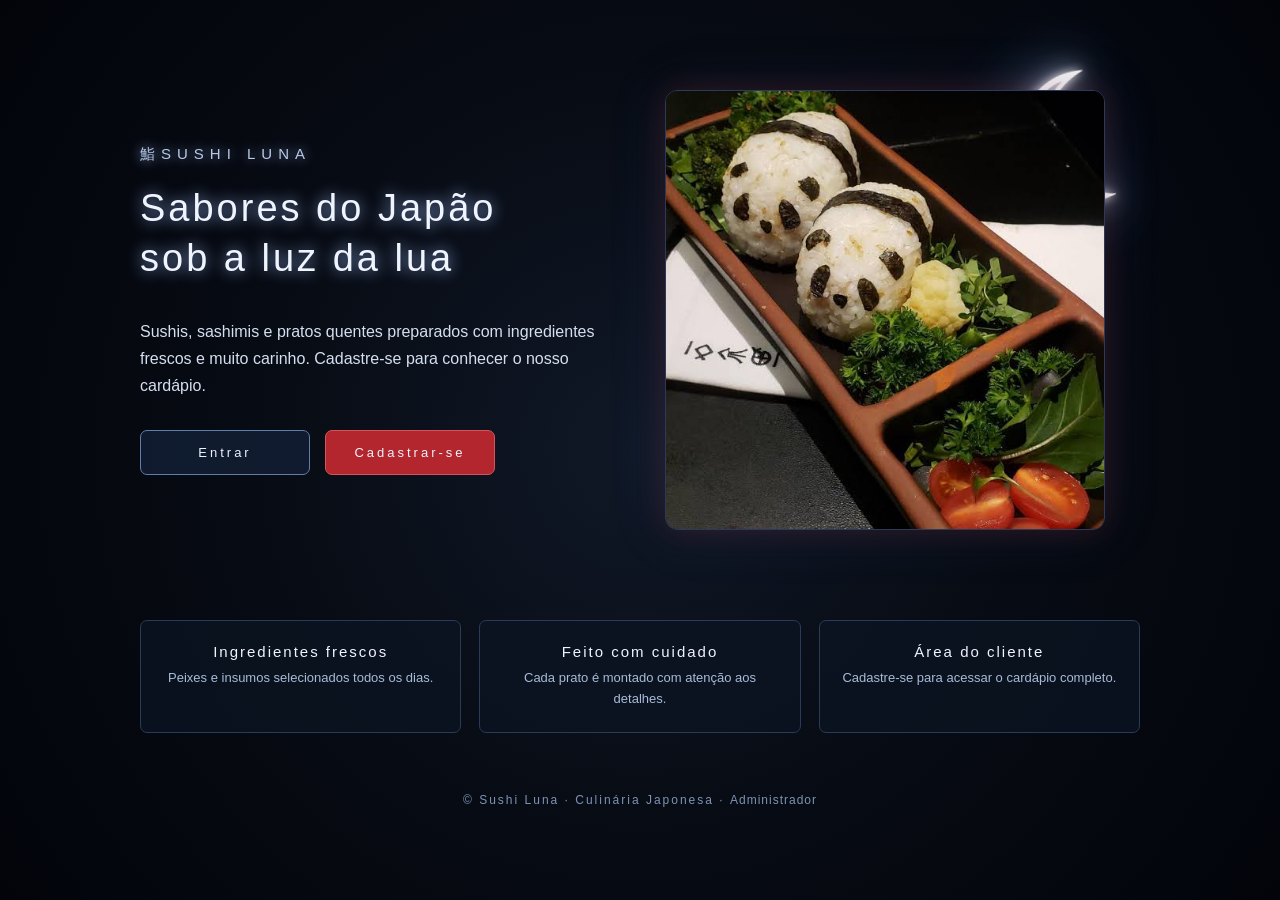
<file: public/index.html>
<!DOCTYPE html>
<html lang="pt-BR">
<head>
    <meta charset="UTF-8">
    <meta name="viewport" content="width=device-width, initial-scale=1.0">
    <title>Sushi Luna | Culinária Japonesa</title>
    <link rel="stylesheet" href="style.css">

    <style>
        body.inicio {
            background: radial-gradient(circle at center, #101827 0%, #070b13 50%, #02040a 100%);
        }

        /* Duas colunas: texto à esquerda, foto à direita */
        body.inicio .banner {
            display: grid;
            grid-template-columns: 1fr 1fr;
            align-items: center;
            gap: 50px;
            width: 100%;
            max-width: 1000px;
            min-height: 60vh;
            margin: 0 auto;
            text-align: left;
        }

        body.inicio .banner-conteudo {
            text-align: left;
        }

        body.inicio .banner-conteudo h1 {
            font-size: 38px;
            line-height: 1.3;
            letter-spacing: 3px;
            text-align: left;
        }

        body.inicio .banner-conteudo h1::after {
            margin: 14px 0 0;
        }

        body.inicio .banner-texto {
            max-width: 480px;
            margin: 0 0 30px;
            color: #d5dff0;
            font-size: 16px;
            line-height: 1.7;
        }

        body.inicio .banner-botoes {
            display: flex;
            flex-wrap: wrap;
            gap: 15px;
        }

        body.inicio .banner-imagem img {
            display: block;
            width: 100%;
            aspect-ratio: 1 / 1;
            object-fit: cover;
            border-radius: 12px;
            border: 1px solid #293b58;
            box-shadow: 0 0 30px #b3262e33, 0 0 60px #547bbd22;
        }

        .btn-link {
            display: inline-block;
            min-width: 170px;
            padding: 14px 24px;
            text-align: center;
            color: #edf3ff;
            font-size: 13px;
            letter-spacing: 3px;
            border: 1px solid #627da7;
            border-radius: 7px;
            background: rgba(20, 35, 59, 0.7);
            transition: 0.3s;
        }

        .btn-link:hover {
            background: #405b83;
            color: #fff;
            transform: translateY(-3px);
        }

        .btn-destaque {
            background: #b3262e;
            border-color: #d4545b;
        }

        .btn-destaque:hover {
            background: #8f1d24;
        }

        body.inicio .sobre {
            display: grid;
            grid-template-columns: repeat(auto-fit, minmax(240px, 1fr));
            gap: 18px;
            width: 100%;
            max-width: 1000px;
            margin: 40px auto;
        }

        .sobre-card {
            padding: 22px;
            background: rgba(12, 20, 34, 0.8);
            border: 1px solid #293b58;
            border-radius: 7px;
            text-align: center;
        }

        .sobre-card h3 {
            font-size: 15px;
            font-weight: 500;
            letter-spacing: 2px;
            color: #f0f4ff;
            margin-bottom: 8px;
        }

        .sobre-card p {
            font-size: 13px;
            line-height: 1.6;
            color: #a9bbd8;
        }

        .rodape {
            margin-top: 20px;
            font-size: 12px;
            letter-spacing: 2px;
            color: #7f93b5;
        }

        /* Celular: uma coluna */
        @media (max-width: 700px) {
            body.inicio .banner {
                grid-template-columns: 1fr;
                text-align: center;
            }

            body.inicio .banner-conteudo,
            body.inicio .banner-conteudo h1 {
                text-align: center;
            }

            body.inicio .banner-conteudo h1::after {
                margin: 14px auto 0;
            }

            body.inicio .banner-texto {
                margin: 0 auto 30px;
            }

            body.inicio .banner-botoes {
                justify-content: center;
            }
        }
    </style>
</head>
<body class="inicio">

    

    <header class="banner">

        <div class="banner-conteudo">
            <p class="marca"><span class="kanji">鮨</span>SUSHI LUNA</p>
            <h1>Sabores do Japão<br>sob a luz da lua</h1>
            <p class="banner-texto">
                Sushis, sashimis e pratos quentes preparados com ingredientes frescos
                e muito carinho. Cadastre-se para conhecer o nosso cardápio.
            </p>

            <div class="banner-botoes">
                <a href="login.html" class="btn-link">Entrar</a>
                <a href="post.html" class="btn-link btn-destaque">Cadastrar-se</a>
            </div>
        </div>

        <div class="banner-imagem">
            <img src="images.jpg" alt="Onigiris em formato de panda">
        </div>

    </header>

    <section class="sobre">
        <div class="sobre-card">
            <h3>Ingredientes frescos</h3>
            <p>Peixes e insumos selecionados todos os dias.</p>
        </div>
        <div class="sobre-card">
            <h3>Feito com cuidado</h3>
            <p>Cada prato é montado com atenção aos detalhes.</p>
        </div>
        <div class="sobre-card">
            <h3>Área do cliente</h3>
            <p>Cadastre-se para acessar o cardápio completo.</p>
        </div>
    </section>

    <footer class="rodape">
        © Sushi Luna · Culinária Japonesa · <a href="admin-login.html">Administrador</a>
    </footer>

</body>
</html>
</file>
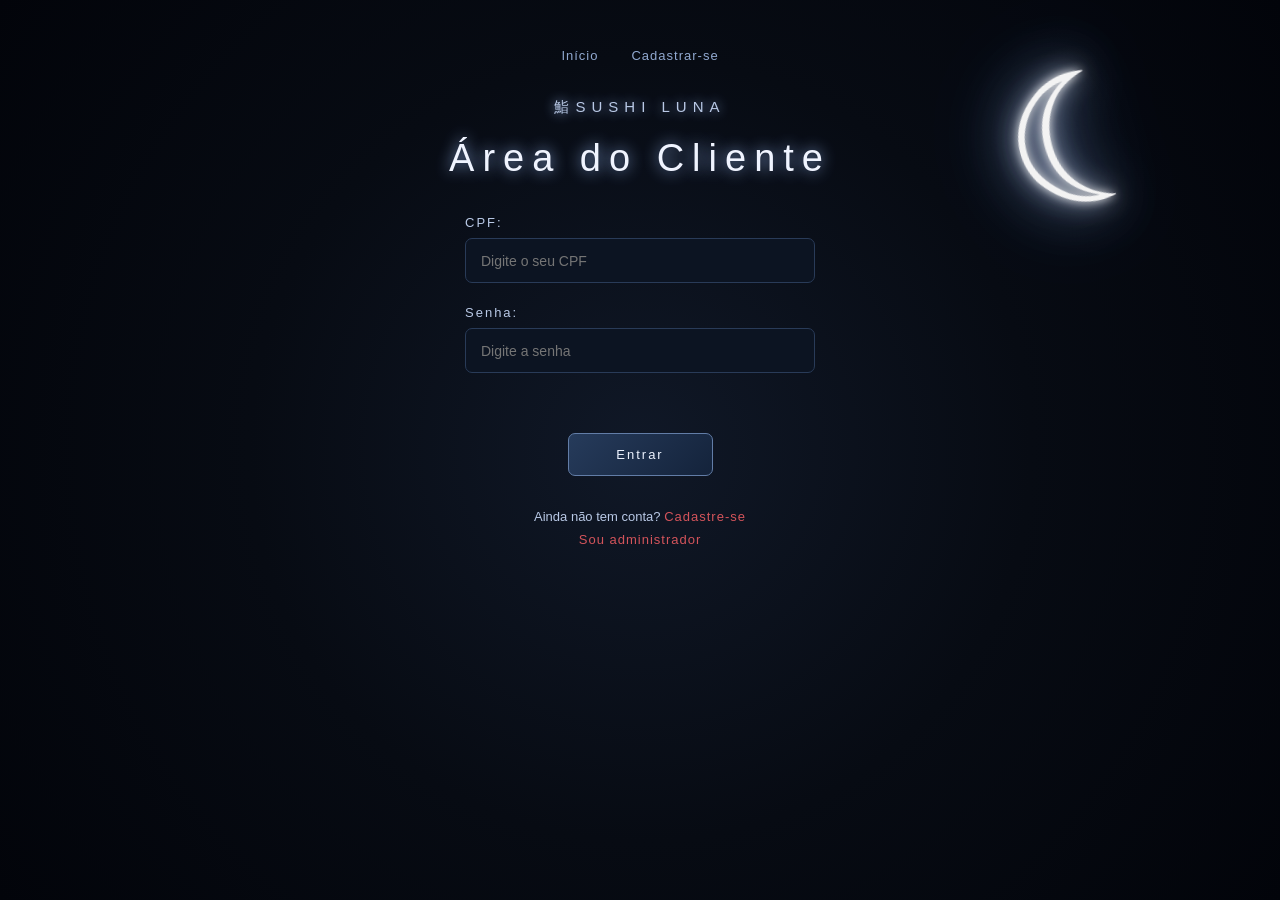
<file: public/login.html>
<!DOCTYPE html>
<html lang="pt-BR">
<head>
    <meta charset="UTF-8">
    <meta name="viewport" content="width=device-width, initial-scale=1.0">
    <title>Entrar | Sushi Luna</title>
    <link rel="stylesheet" href="style.css">
</head>
<body>

    <nav class="menu">
        <a href="index.html">Início</a>
        
        <a href="post.html">Cadastrar-se</a>
    </nav>

    <p class="marca"><span class="kanji">鮨</span>SUSHI LUNA</p>

    <main class="formulario">
        <h1>Área do Cliente</h1>

        <label for="cpfLogin">CPF:</label>
        <input type="text" id="cpfLogin" placeholder="Digite o seu CPF" maxlength="11">

        <label for="senha">Senha:</label>
        <input type="password" id="senha" placeholder="Digite a senha">

        <p id="erro" class="erro"></p>

        <div class="botoes">
            <button type="button" onclick="entrar()">Entrar</button>
        </div>

        <p class="link-extra">Ainda não tem conta? <a href="index.html">Cadastre-se</a></p>
        <p class="link-extra"><a href="admin-login.html">Sou administrador</a></p>
    </main>

    <script src="login.js"></script>
</body>
</html>
</file>
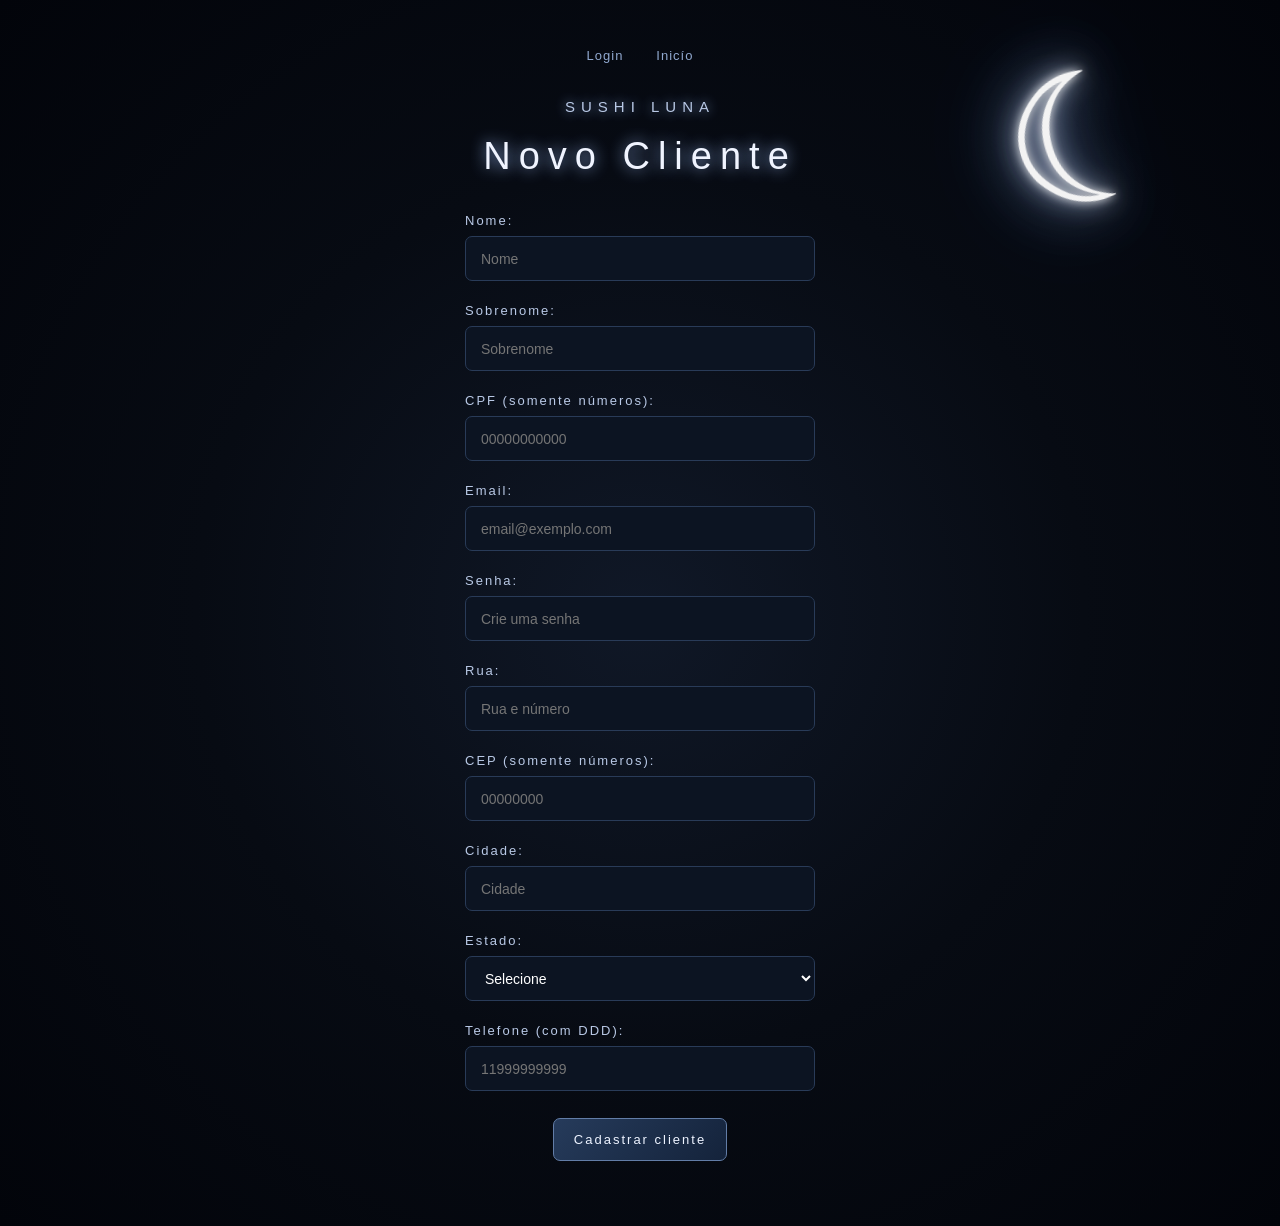
<file: public/post.html>
<!DOCTYPE html>
<html lang="pt-BR">
<head>
    <meta charset="UTF-8">
    <meta name="viewport" content="width=device-width, initial-scale=1.0">
    <title>Novo Cliente | Sushi Luna</title>
    <link rel="stylesheet" href="style.css">
</head>
<body>

    <nav class="menu">
        <a href="login.html">Login</a>
        <a href="index.html">Inicío</a>
       
    </nav>

    <p class="marca">SUSHI LUNA</p>

    <main class="formulario">
        <h1>Novo Cliente</h1>

        <label for="nome">Nome:</label>
        <input type="text" id="nome" placeholder="Nome">

        <label for="sobrenome">Sobrenome:</label>
        <input type="text" id="sobrenome" placeholder="Sobrenome">

        <label for="identificadorCPF">CPF (somente números):</label>
        <input type="text" id="identificadorCPF" placeholder="00000000000" maxlength="11">

        <label for="email">Email:</label>
        <input type="email" id="email" placeholder="email@exemplo.com">

        <label for="senha">Senha:</label>
        <input type="password" id="senha" placeholder="Crie uma senha">

        <label for="rua">Rua:</label>
        <input type="text" id="rua" placeholder="Rua e número">

        <label for="cep">CEP (somente números):</label>
        <input type="text" id="cep" placeholder="00000000" maxlength="8">

        <label for="cidade">Cidade:</label>
        <input type="text" id="cidade" placeholder="Cidade">

        <label for="estado">Estado:</label>
        <select id="estado">
            <option value="">Selecione</option>
            <option>AC</option><option>AL</option><option>AP</option><option>AM</option>
            <option>BA</option><option>CE</option><option>DF</option><option>ES</option>
            <option>GO</option><option>MA</option><option>MT</option><option>MS</option>
            <option>MG</option><option>PA</option><option>PB</option><option>PR</option>
            <option>PE</option><option>PI</option><option>RJ</option><option>RN</option>
            <option>RS</option><option>RO</option><option>RR</option><option>SC</option>
            <option>SP</option><option>SE</option><option>TO</option>
        </select>

        <label for="telefone">Telefone (com DDD):</label>
        <input type="text" id="telefone" placeholder="11999999999" maxlength="11">

        <div class="botoes">
            <button type="button" onclick="enviarDados()">Cadastrar cliente</button>
        </div>
    </main>

    <script src="post.js"></script>
</body>
</html>
</file>
<file: public/style.css>
/* ==============================
   CONFIGURAÇÕES GERAIS
================================ */

* {
    margin: 0;
    padding: 0;
    box-sizing: border-box;
}

body {
    min-height: 100vh;
    font-family: 'Segoe UI', sans-serif;

    background: radial-gradient(
        circle at center,
        #101827 0%,
        #070b13 50%,
        #02040a 100%
    );

    color: #e8edf7;

    display: flex;
    flex-direction: column;
    align-items: center;

    padding: 40px 20px;
    position: relative;
    overflow-x: hidden;
}

/* ==============================
   LUA MINGUANTE
================================ */

body::before {
    content: "☾";

    position: fixed;
    top: 35px;
    right: 9%;

    font-size: 180px;
    color: #ffffff;

    text-shadow:
        0 0 10px #ffffff,
        0 0 25px #dce8ff,
        0 0 55px #9bbcff,
        0 0 90px #547bbd;

    transform: rotate(-15deg);
    opacity: 0.95;

    pointer-events: none;
    z-index: -1;
}

/* ==============================
   TÍTULO E NOME DA LOJA
================================ */

h1 {
    font-size: 38px;
    font-weight: 500;
    letter-spacing: 8px;
    text-align: center;

    color: #f0f4ff;

    margin-bottom: 35px;

    text-shadow: 0 0 15px #8ba9df;
}

.marca {
    font-size: 15px;
    letter-spacing: 6px;
    color: #b9c9e6;
    margin-bottom: 20px;
    text-shadow: 0 0 12px #8ba9df;
}

/* ==============================
   FORMULÁRIO
================================ */

.formulario {
    display: flex;
    flex-direction: column;
    align-items: center;
}

label {
    display: block;
    width: 350px;

    margin-bottom: 8px;

    font-size: 13px;
    letter-spacing: 2px;
    color: #b9c9e6;
}

input,
select {
    display: block;

    width: 350px;
    height: 45px;

    margin-bottom: 22px;
    padding: 12px 15px;

    background: #0c1422;

    border: 1px solid #293b58;
    border-radius: 7px;

    color: #ffffff;
    font-size: 14px;

    outline: none;
    transition: 0.3s;
}

input:focus,
select:focus {
    border-color: #a5c2f5;

    box-shadow:
        0 0 8px #789edb55,
        0 0 18px #789edb22;
}

input:disabled {
    background: #080d17;
    color: #8292ad;
    cursor: not-allowed;
}

.erro {
    width: 350px;
    min-height: 18px;
    margin-bottom: 15px;
    font-size: 13px;
    letter-spacing: 1px;
    color: #ff7b7b;
}

/* ==============================
   BOTÕES
================================ */

.botoes {
    display: flex;
    flex-wrap: wrap;
    justify-content: center;
    margin-bottom: 20px;
}

button {
    min-width: 145px;

    padding: 13px 20px;
    margin: 5px;

    background: linear-gradient(
        135deg,
        #263b5b,
        #14233b
    );

    color: #edf3ff;

    border: 1px solid #627da7;
    border-radius: 7px;

    font-size: 13px;
    letter-spacing: 2px;

    cursor: pointer;
    transition: 0.3s;
}

button:hover {
    background: #405b83;

    box-shadow: 0 0 18px #8ba9df66;

    transform: translateY(-3px);
}

/* ==============================
   MENU DE NAVEGAÇÃO
================================ */

.menu {
    display: flex;
    flex-wrap: wrap;
    justify-content: center;
    gap: 5px;
    margin-bottom: 25px;
}

a {
    display: inline-block;

    color: #91a9d0;

    text-decoration: none;
    font-size: 13px;
    letter-spacing: 1px;

    transition: 0.3s;
}

.menu a {
    padding: 8px 14px;
    border-bottom: 2px solid transparent;
}

.menu a:hover {
    color: #ffffff;
    text-shadow: 0 0 12px #a9caff;
    border-bottom-color: #a5c2f5;
}

/* ==============================
   TABELA DE CLIENTES
================================ */

.tabela-container {
    width: 100%;
    max-width: 900px;
}

table {
    width: 100%;
    border-collapse: collapse;
    margin-bottom: 25px;
    background: #0c1422;
    border-radius: 7px;
    overflow: hidden;
}

th {
    padding: 14px;
    text-align: left;
    font-size: 13px;
    letter-spacing: 2px;
    color: #b9c9e6;
    background: #111c2f;
    border-bottom: 1px solid #293b58;
}

td {
    padding: 12px 14px;
    font-size: 14px;
    border-bottom: 1px solid #1a2840;
}

tr:hover td {
    background: #14233b;
}

/* ==============================
   RESPONSIVIDADE
================================ */

@media (max-width: 600px) {

    body::before {
        font-size: 120px;
        top: 15px;
        right: 5%;
    }

    h1 {
        font-size: 30px;
    }

    label,
    input,
    select,
    .erro {
        width: 100%;
        max-width: 350px;
    }

    button {
        min-width: 125px;
    }
}

/* ==============================
   PAINEL E AÇÕES
================================ */

.btn-pequeno {
    min-width: 0;
    padding: 7px 12px;
    margin: 2px;
    font-size: 11px;
    letter-spacing: 1px;
}

.btn-perigo {
    border-color: #b3262e;
}

.btn-perigo:hover {
    background: #7d1a20;
}

.link-extra {
    margin-top: 8px;
    font-size: 13px;
    color: #b9c9e6;
    text-align: center;
}

.link-extra a {
    color: #d4545b;
    margin: 0;
}

.rodape a {
    color: #7f93b5;
    font-size: 12px;
}


/* Força foto ao lado do texto em telas grandes */
@media (min-width: 801px) {
    .banner {
        flex-direction: row !important;
        align-items: center;
        justify-content: space-between;
        text-align: left;
    }

    .banner-conteudo {
        flex: 1;
        text-align: left;
    }

    .banner-conteudo h1 {
        text-align: left;
    }

    .banner-imagem {
        flex: 1;
        max-width: 440px;
    }
}
</file>
